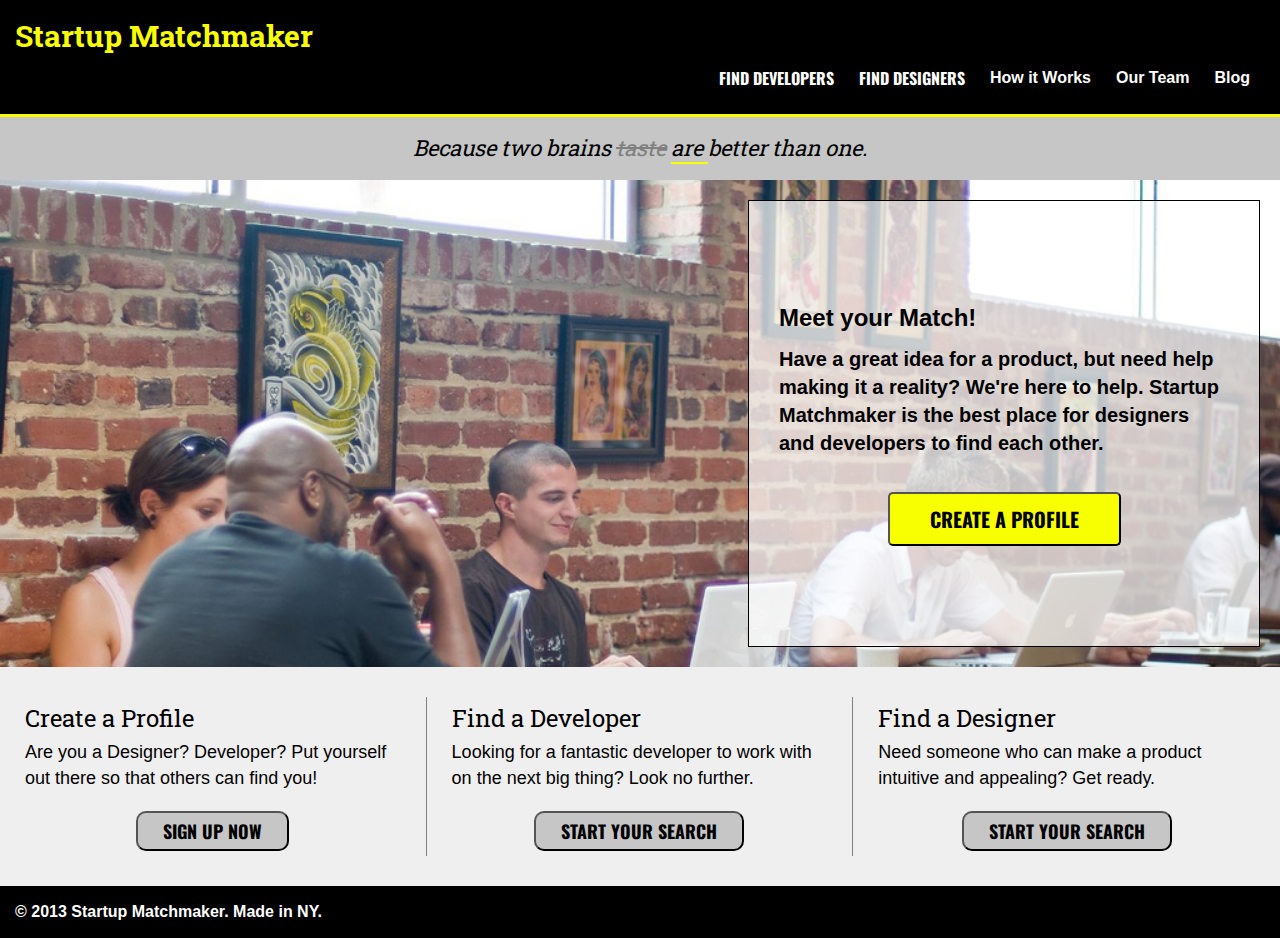
<file: Homework/Week 4/index.html>
<!DOCTYPE html>
<html lang="en">
	<head>
    	<meta charset="utf-8">
    	<meta name="description" content="">

		<title>Startup Matchmaker</title>

		<!-- external CSS link -->
		<link rel="stylesheet" href="css/reset.css">
		<link rel="stylesheet" href="css/style.css">
		<link href='http://fonts.googleapis.com/css?family=Roboto+Slab:400,700' rel='stylesheet' type='text/css'>
		<link href='http://fonts.googleapis.com/css?family=Oswald:700' rel='stylesheet' type='text/css'>

	</head>
	<body>

		<header class="clearfix">
			<nav>
				<h1>Startup Matchmaker</h1>
				<ul>
					<li><a href="#">Blog</a></li>
					<li><a href="#">Our Team</a></li>
					<li><a href="#">How it Works</li>
					<li class="capFont"><a href="#">FIND DESIGNERS</a></li>
					<li class="capFont"><a href="#">FIND DEVELOPERS</a></li>
				</ul>
				<button id="hamburger">Menu</button>
			</nav>
		</header>

		<main>
			<section id="quote">
				<h1>Because two brains <span><strike>taste</strike></span> <code>are </code> better than one.</h1>
			</section>

			<section id="image" class="clearfix">
				<div id="meetMatch">
					<h2>Meet your Match!</h2>
					<p>Have a great idea for a product, but need help making it a reality? We're here to help. Startup Matchmaker is the best place for designers and developers to find each other.
					</p>
					<button>CREATE A PROFILE</button>
				</div>
			</section>

			<section id="threeText" class="clearfix">
				<div class="product">
					<h2>Create a Profile</h2>
					<p>Are you a Designer? Developer? Put yourself out there so that others can find you!</p>
					<button>SIGN UP NOW</button>
				</div>
				<div class="product">
					<h2>Find a Developer</h2>
					<p>Looking for a fantastic developer to work with on the next big thing? Look no further.</p>
					<button>START YOUR SEARCH</button>
				</div>
				<div class="product">
					<h2>Find a Designer</h2>
					<p>Need someone who can make a product intuitive and appealing? Get ready.</p>
					<button>START YOUR SEARCH</button>
				</div>
			</section>

			<footer class="clearfix">
				&copy; 2013 Startup Matchmaker. Made in NY.
			</footer>	

			
		</main>
		
	</body>
</html>
</file>
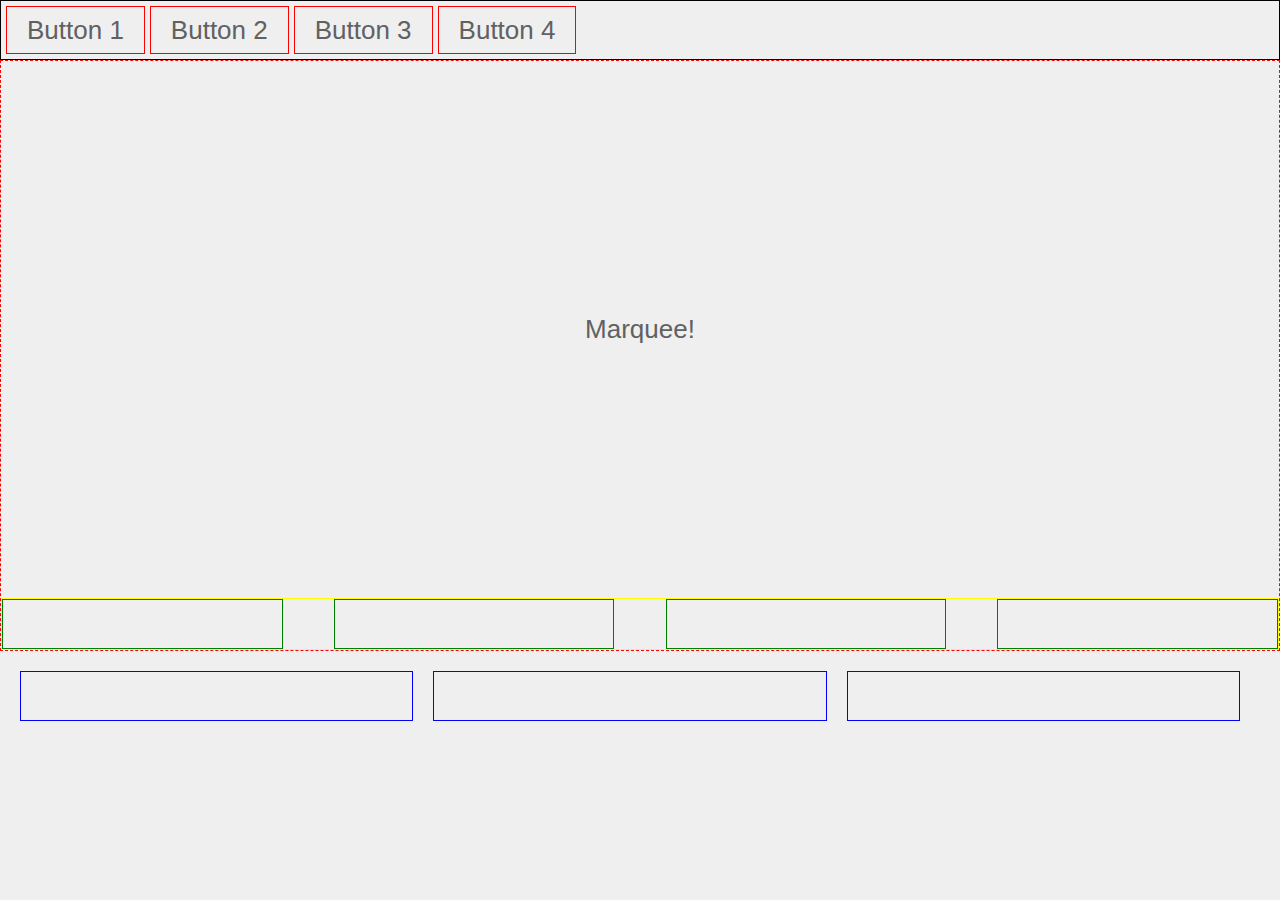
<file: Week 4/Responsive Example/index.html>
<!DOCTYPE html>
<html lang="en">
	<head>
    	<meta charset="utf-8">
    	<meta name="description" content="">

		<title>Blank Template</title>

		<!-- external CSS link -->
		<link rel="stylesheet" href="css/reset.css">
		<link rel="stylesheet" href="css/style.css">

	</head>
	<body>

		<header class="clearfix">
			<nav>
				<ul>
					<li>Button 1</li>
					<li>Button 2</li>
					<li>Button 3</li>
					<li>Button 4</li>
				</ul>
				<button id="hamburger">Menu</button>
			</nav>
		</header>

		<main>
			<section id="marquee">
				<h1>Marquee!</h1>
			</section>
			<section id="recent" class="clearfix">

				<div class="product"></div>
				<div class="product"></div>
				<div class="product"></div>
				<div class="product"></div>

			</section>
		</main>

		<footer class="clearfix">
			<div class="column"></div>
			<div class="column"></div>
			<div class="column"></div>
		</footer>
		
	</body>
</html>
</file>
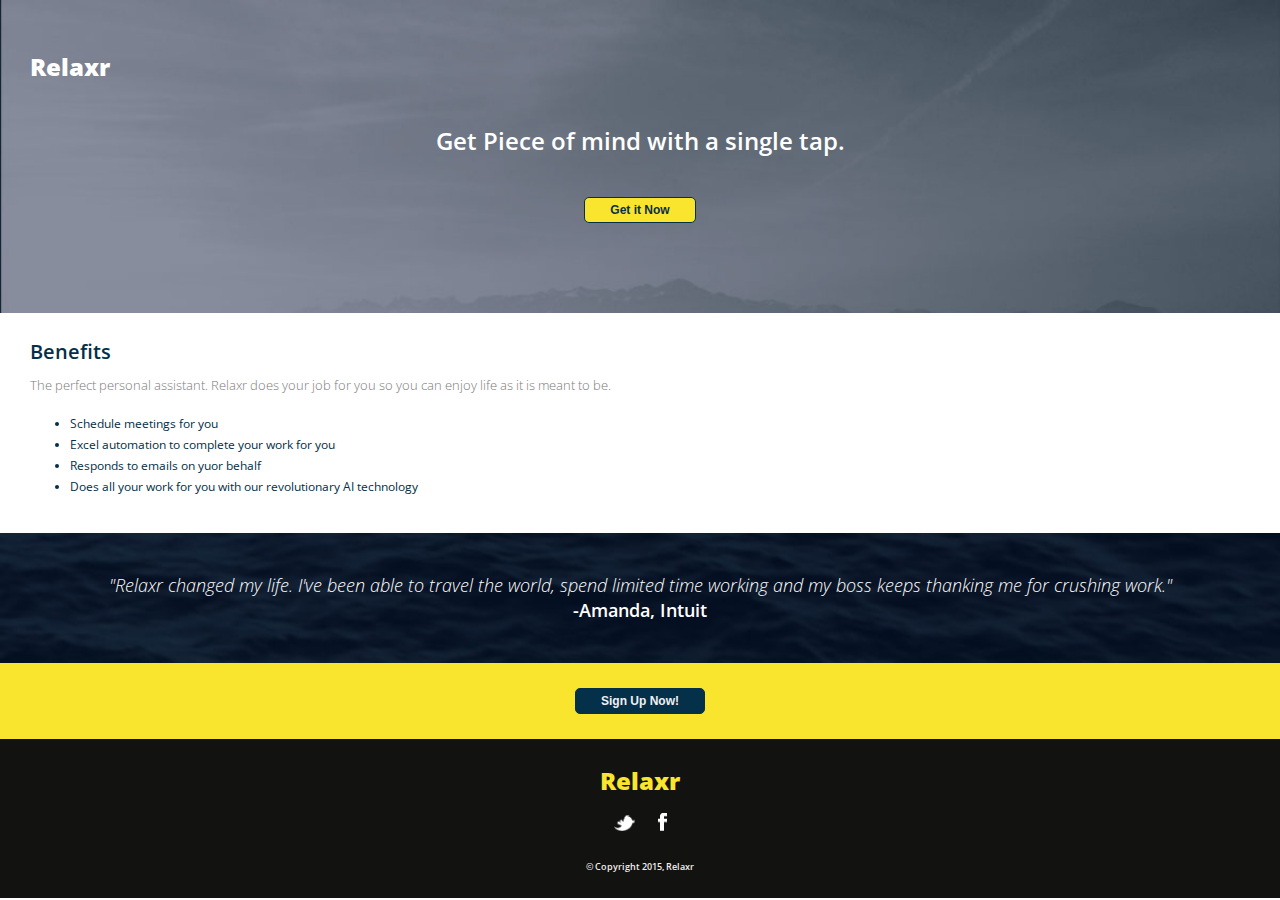
<file: Homework/Week 2/Beiser_homework-week-2/index.html>
<!DOCTYPE html>
<html lang="en">
	<head>
    	<meta charset="utf-8">
    	<meta name="description" content="Your description goes here">
    	<meta name="keywords" content="one, two, three">

		<title>Blank Template</title>

		<!-- external CSS link -->
		<link rel="stylesheet" href="css/reset.css">
		<link rel="stylesheet" href="css/style.css">
		<link href='http://fonts.googleapis.com/css?family=Open+Sans:300,300italic,600,800' rel='stylesheet' type='text/css'>

	</head>
	<body>
		<div id="container">
			<header>
				<h1>Relaxr</h1>
				<h2>Get Piece of mind with a single tap.</h2>
				<button>Get it Now</button>
			</header>

			<section>
				<h2>Benefits</h2>
				<p class="benefitsP">The perfect personal assistant. Relaxr does your job for you so you can enjoy life as it is meant to be.</p>
				<ul>
					<li>Schedule meetings for you</li>
					<li>Excel automation to complete your work for you</li>
					<li>Responds to emails on yuor behalf</li>
					<li>Does all your work for you with our revolutionary AI technology</li>
				</ul>
			</section>

			<section id="backgroundQuote">
				<p class="quote">"Relaxr changed my life. I've been able to travel the world, spend limited time working and my boss keeps thanking me for crushing work."<br>
				<span>-Amanda, Intuit</span>
				</p>
			</section>

			<section id="signUp">
				<button>Sign Up Now!</button>
			</section>

			<section id="socialMedia">
				<h1>Relaxr</h1>
				<img id="twitter" src="images/twitter.png">
				<img id="facebook" src="images/facebook.png">
				<footer>
				&copy; Copyright 2015, Relaxr
				</footer>
			</section>

		</div><!-- #container -->
	</body>
</html>
</file>
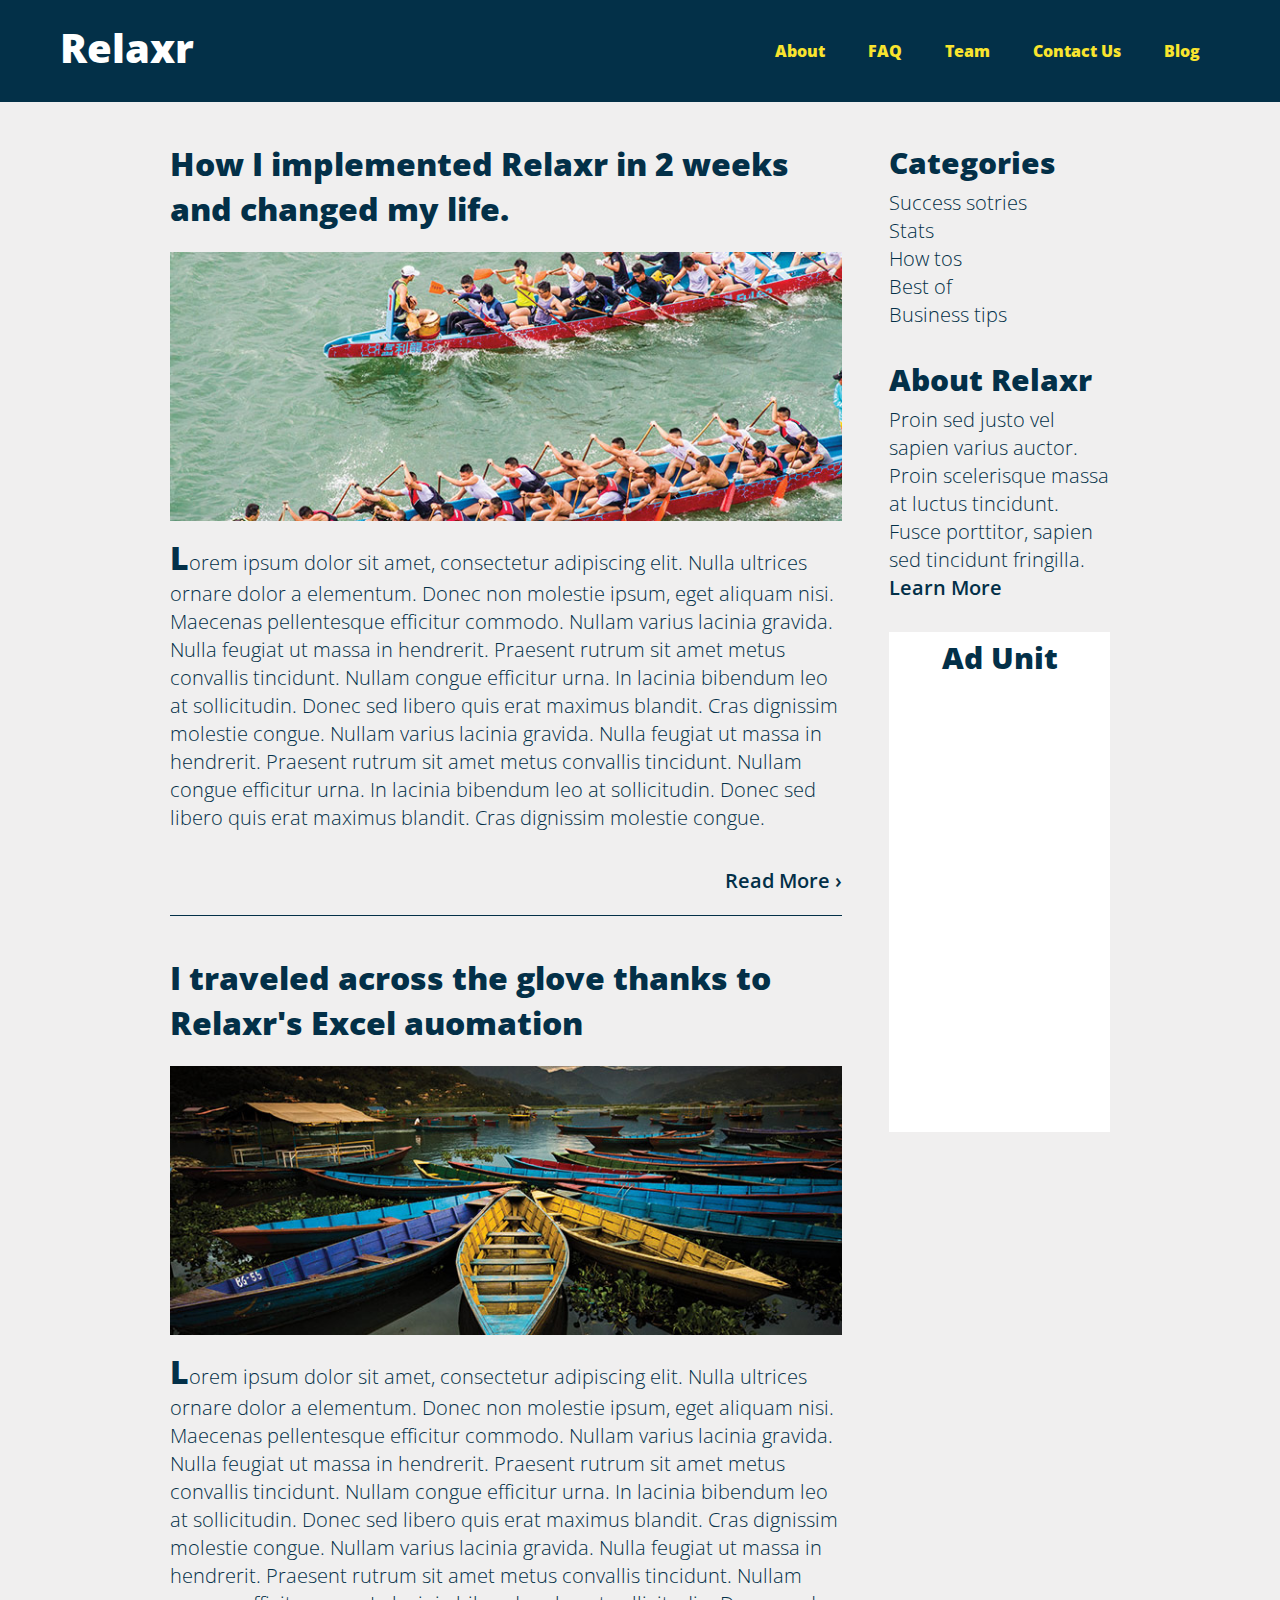
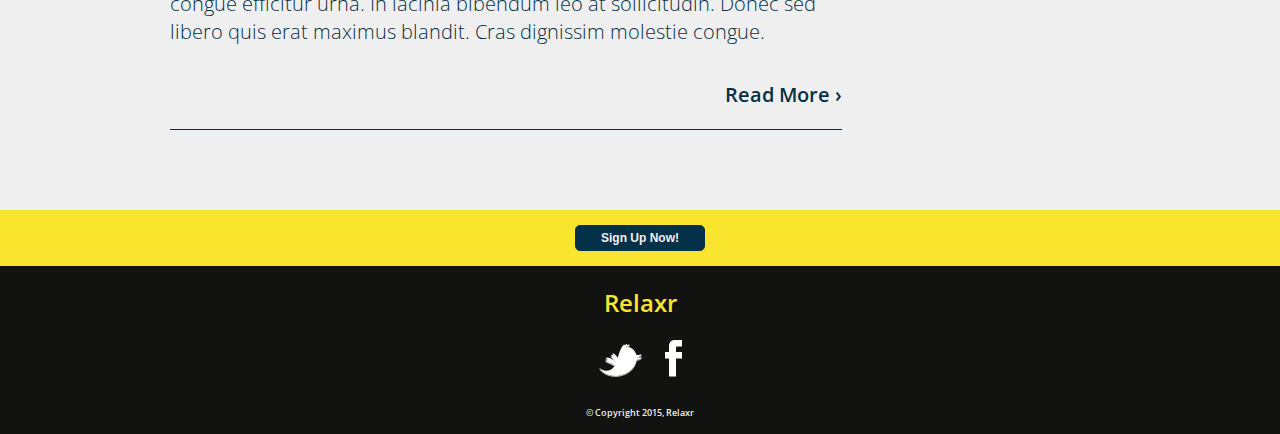
<file: Homework/Week 3/Week 3 Homework/index.html>
<!DOCTYPE html>
<html lang="en">
	<head>
    	<meta charset="utf-8">
    	<meta name="description" content="Your description goes here">
    	<meta name="keywords" content="one, two, three">

		<title>RELAXR</title>

		<!-- external CSS link -->
		<link rel="stylesheet" href="css/reset.css">
		<link rel="stylesheet" href="css/style.css">
		<link href='http://fonts.googleapis.com/css?family=Open+Sans:300,300italic,600,800' rel='stylesheet' type='text/css'>

	</head>
	<body>
		<div id="container">
			<header class="clearfix">
				
				<!-- The h1 is being floated left -->
				<h1>Relaxr</h1>

				<!-- The nav is being floated right -->
				<nav>

					<ul id="siteNav">

						<li><a href="#">About</a></li>
						<li><a href="#">FAQ</a></li>
						<li><a href="#">Team</a></li>
						<li><a href="#">Contact Us</a></li>
						<li><a href="#">Blog</a></li>

					</ul>

				</nav>

			</header>

			<section id="articles" class="clearfix">

				<div id="articleList">

					<article>

						<h2>How I implemented Relaxr in 2 weeks and changed my life.</h2>
						<img src="images/blog_photo1.jpg">
						<p>
							<span>L</span>orem ipsum dolor sit amet, consectetur adipiscing elit. Nulla ultrices ornare dolor a elementum. Donec non molestie ipsum, eget aliquam nisi. Maecenas pellentesque efficitur commodo. Nullam varius lacinia gravida. Nulla feugiat ut massa in hendrerit. Praesent rutrum sit amet metus convallis tincidunt. Nullam congue efficitur urna. In lacinia bibendum leo at sollicitudin. Donec sed libero quis erat maximus blandit. Cras dignissim molestie congue. Nullam varius lacinia gravida. Nulla feugiat ut massa in hendrerit. Praesent rutrum sit amet metus convallis tincidunt. Nullam congue efficitur urna. In lacinia bibendum leo at sollicitudin. Donec sed libero quis erat maximus blandit. Cras dignissim molestie congue.
						</p>
						<h3><a href="#">Read More &rsaquo;</a></h3>

					</article>

					<article>

						<h2>I traveled across the glove thanks to Relaxr's Excel auomation</h2>
						<img src="images/blog_photo2.jpg">
						<p>
							<span>L</span>orem ipsum dolor sit amet, consectetur adipiscing elit. Nulla ultrices ornare dolor a elementum. Donec non molestie ipsum, eget aliquam nisi. Maecenas pellentesque efficitur commodo. Nullam varius lacinia gravida. Nulla feugiat ut massa in hendrerit. Praesent rutrum sit amet metus convallis tincidunt. Nullam congue efficitur urna. In lacinia bibendum leo at sollicitudin. Donec sed libero quis erat maximus blandit. Cras dignissim molestie congue. Nullam varius lacinia gravida. Nulla feugiat ut massa in hendrerit. Praesent rutrum sit amet metus convallis tincidunt. Nullam congue efficitur urna. In lacinia bibendum leo at sollicitudin. Donec sed libero quis erat maximus blandit. Cras dignissim molestie congue.
						</p>
						<h3><a href="#">Read More &rsaquo;</a></h3>

					</article>

				</div>

				<aside id="sideBar">

					<div class="module" id="articleCategories">
						<h3>Categories</h3>
						<ul>
							<li><a href="#">Success sotries</a></li>
							<li><a href="#">Stats</a></li>
							<li><a href="#">How tos</a></li>
							<li><a href="#">Best of</a></li>
							<li><a href="#">Business tips</a></li>
						</ul>
					</div>

					<div class="module" id="aboutRelaxr">

						<h3>About Relaxr</h3>
						<p>
							Proin sed justo vel sapien varius auctor. Proin scelerisque massa at luctus tincidunt. Fusce porttitor, sapien sed tincidunt fringilla.
						</p>
						<h4>Learn More</h4>
					</div>

					<div class="module" id="adUnit">
						<h3>Ad Unit</h3>
					</div>

				</aside>

			</section>


			<section id="signUp">
				<button>Sign Up Now!</button>
			</section>

			<section id="socialMedia">
				<h1>Relaxr</h1>
				<img id="twitter" src="images/twitter.png">
				<img id="facebook" src="images/facebook.png">
				<footer>
				&copy; Copyright 2015, Relaxr
				</footer>
			</section>

		</div><!-- #container -->
	</body>
</html>
</file>
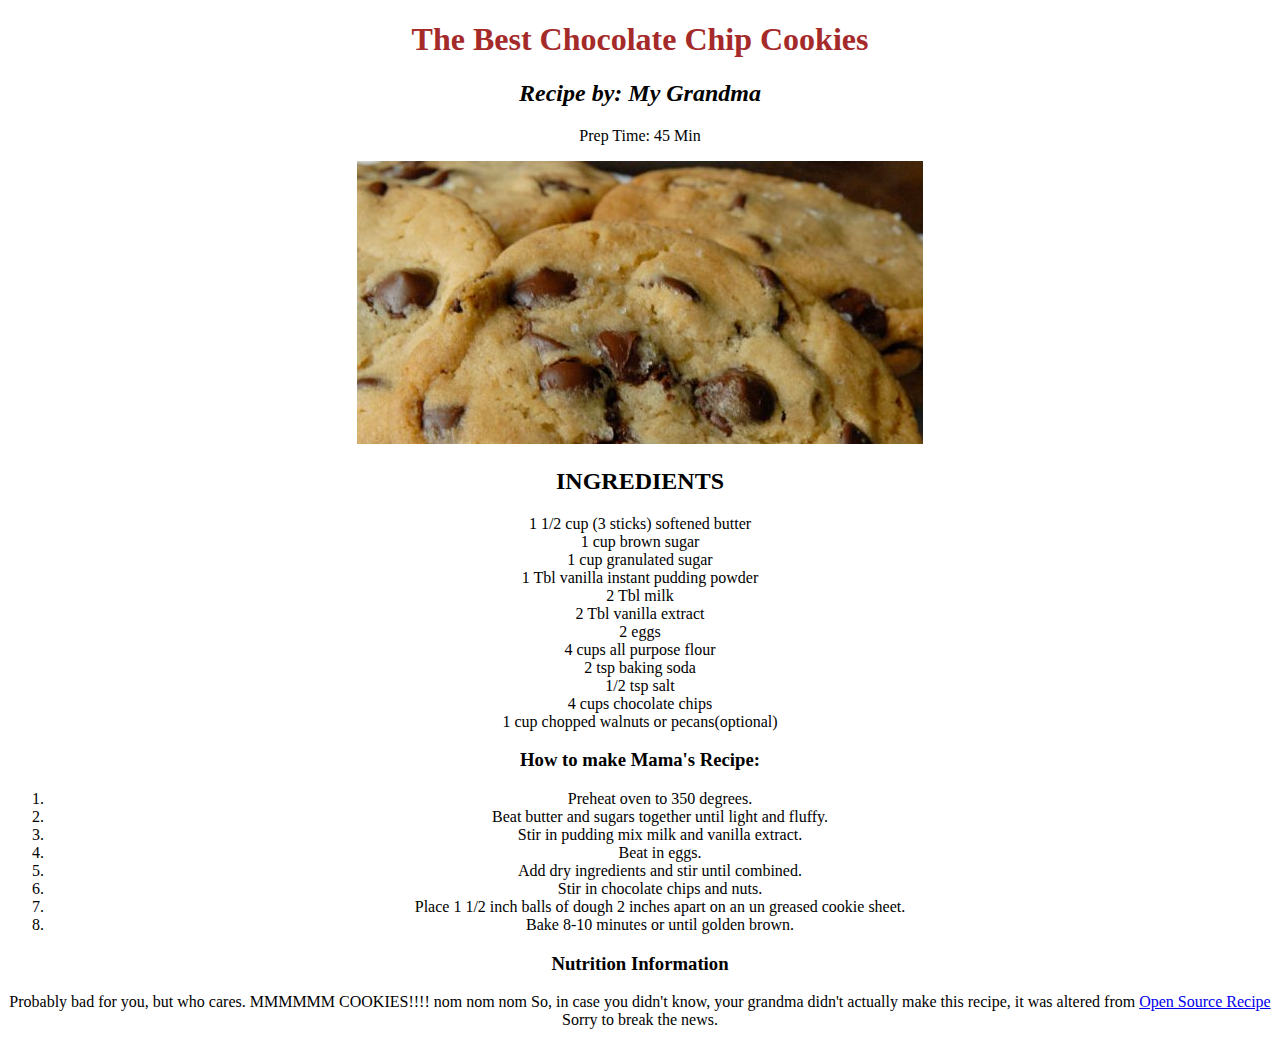
<file: cookies.html>
<!DOCTYPE html>
<head>
<title>Cookies</title>
</head>
<style>

h1{
	color:brown;
}
#container{
	margin:auto;
	text-align: center;
}
ul{
	text-decoration: none;
	list-style-type:none;
	-webkit-padding-start: 0px;
}
</style>
<body>
	<div id="container">
		<h1>The Best Chocolate Chip Cookies</h1>
		<h2><i>Recipe by: My Grandma</i></h2>
		<p>Prep Time: 45 Min</p>
		<img id="cookies" src="cookies.jpg"/>
		<h2>INGREDIENTS</h2>
		<ul>
			<li>1 1/2 cup (3 sticks) softened butter</li>
			<li>1 cup brown sugar</li>
			<li>1 cup granulated sugar</li>
			<li>1 Tbl vanilla instant pudding powder</li>
			<li>2 Tbl milk</li>
			<li>2 Tbl vanilla extract</li>
			<li>2 eggs</li>
			<li>4 cups all purpose flour</li>
			<li>2 tsp baking soda</li>
			<li>1/2 tsp salt</li>
			<li>4 cups chocolate chips</li>
			<li>1 cup chopped walnuts or pecans(optional)</li>
		</ul>

		<h3>How to make Mama's Recipe:</h3> 
		<ol>
			<li>Preheat oven to 350 degrees. </li> 
			<li>Beat butter and sugars together until light and fluffy. </li>
			<li>Stir in pudding mix milk and vanilla extract.</li> 
			<li>Beat in eggs.</li> 
			<li>Add dry ingredients and stir until combined.</li>
			<li>Stir in chocolate chips and nuts.</li>
			<li>Place 1 1/2 inch balls of dough 2 inches apart on an un greased cookie sheet.</li> 
			<li>Bake 8-10 minutes or until golden brown.</li>
		</ol>


		<h3>Nutrition Information</h3>
		<p>Probably bad for you, but who cares. MMMMMM COOKIES!!!! nom nom nom
		So, in case you didn't know, your grandma didn't actually make this recipe, it was altered from <a href="http://www.opensourcefood.com/people/Amanori/recipes/mamas-recipe-the-best-chocolate-chip-cookies">Open Source Recipe</a> 
		Sorry to break the news.</p>
	</div>
</body>
</file>
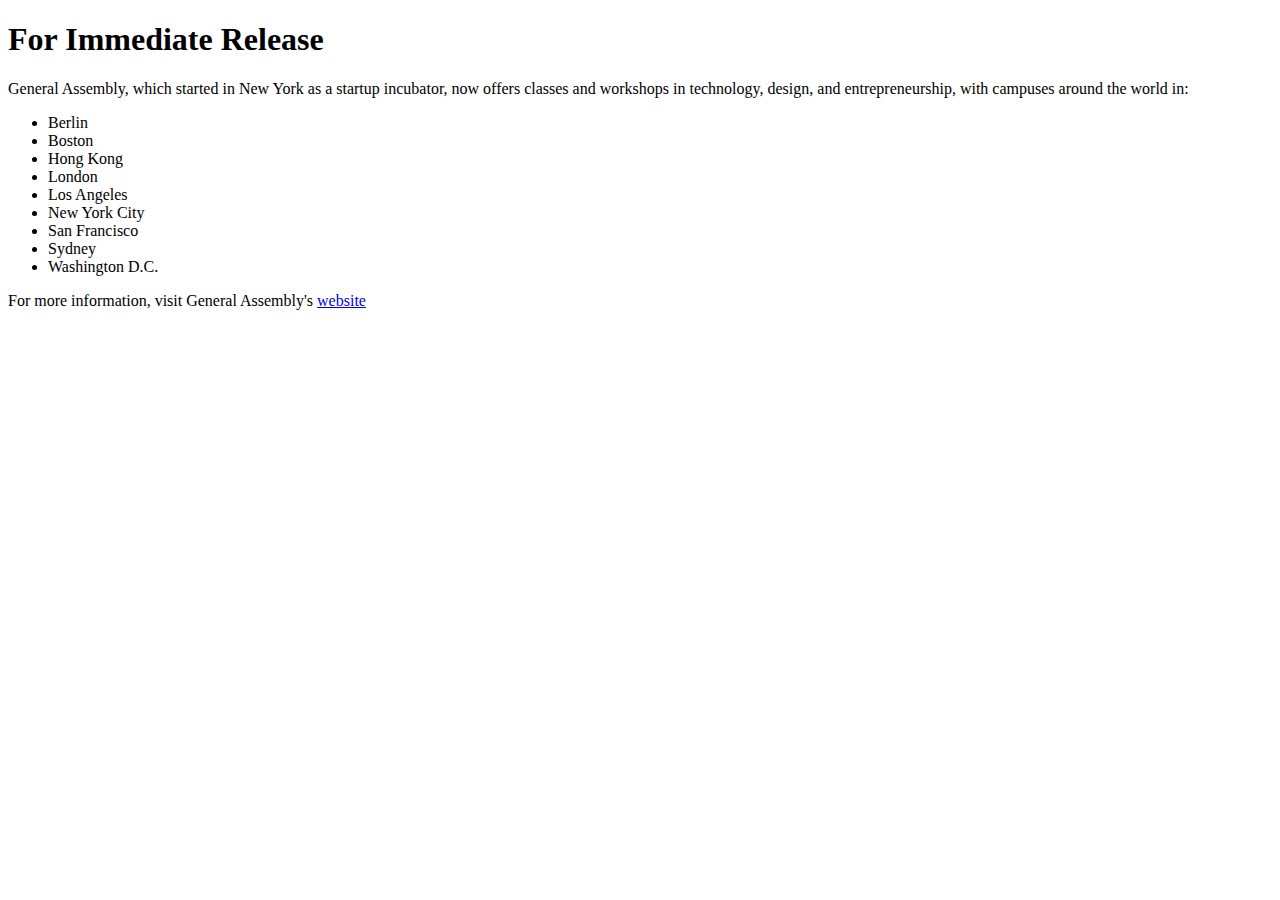
<file: pressrelease.html>
<!DOCTYPE html>
<head>
<title>Press Release</title>
</head>
<body>
<h1>For Immediate Release</h1>

<p>General Assembly, which started in New York as a startup incubator, now offers classes and workshops in technology, design, and entrepreneurship, with campuses around the world in:</p>

<ul>
	<li>Berlin</li>
	<li>Boston</li>
	<li>Hong Kong</li>
	<li>London</li>
	<li>Los Angeles</li>
	<li>New York City</li>
	<li>San Francisco</li>
	<li>Sydney</li>
	<li>Washington D.C.</li>
</ul>

<footer>
	<p>For more information, visit General Assembly's <a href="https://generalassemb.ly" target="_blank">website</a></p>
</footer>
</body>
</file>
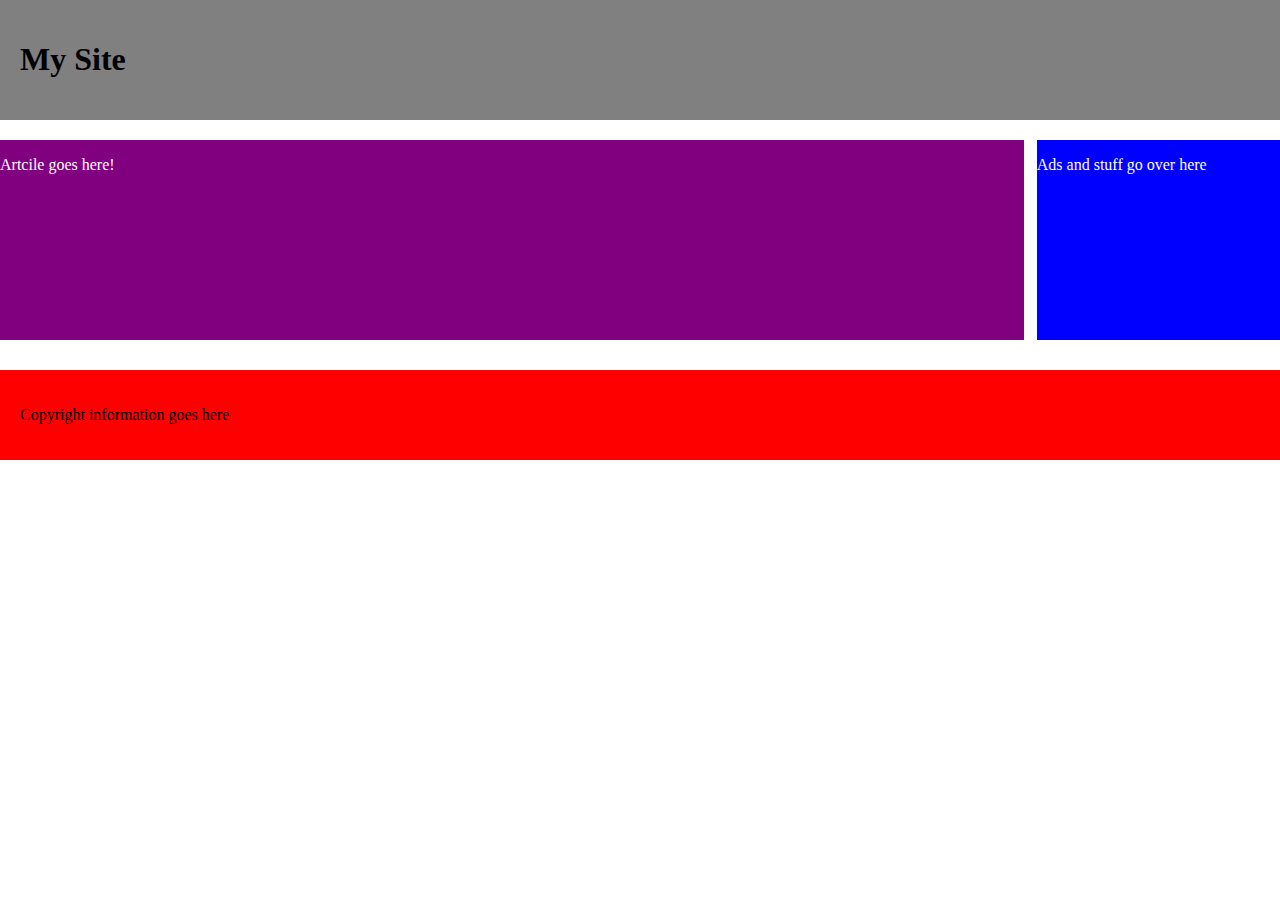
<file: Week 2/practice.html>
<head>
	<style type="text/css">

		body {

			background-color: white;
			padding: 0 !important;
			margin: 0 !important;

		}

		.clearfix:after {
		   content: " "; /* Older browser do not support empty content */
		   visibility: hidden;
		   display: block;
		   height: 10;
		   clear: both;
		}

		* {

			/*background-color: rgb(33, 33, 33);*/
			/*margin: 5px;*/
			/*color: white;*/

		}

		header{
			padding: 20px;
			background-color: gray;
			margin-bottom: 20px;
		}

		section#content{
			width: 80%;
			background-color: purple;
			float: left;
			color: white;
			min-height: 200px;
		}

		section#rightRail{
			width: 19%;
			background-color: blue;
			color: white;
			float: right;
			min-height: 200px;
		}

		footer{
			padding: 20px;
			background-color: red;
			margin-top: 20px;
		}

	</style>
</head>
<body>


	<header>
		<h1>My Site</h1>
	</header>	

	<main class="clearfix">

		<section id="content">
			<p>Artcile goes here!</p>
		</section>

		<section id="rightRail">
			<p>Ads and stuff go over here</p>
		</section>

	</main>

	<footer>
		<p>Copyright information goes here</p>
	</footer>	

</body>
</file>
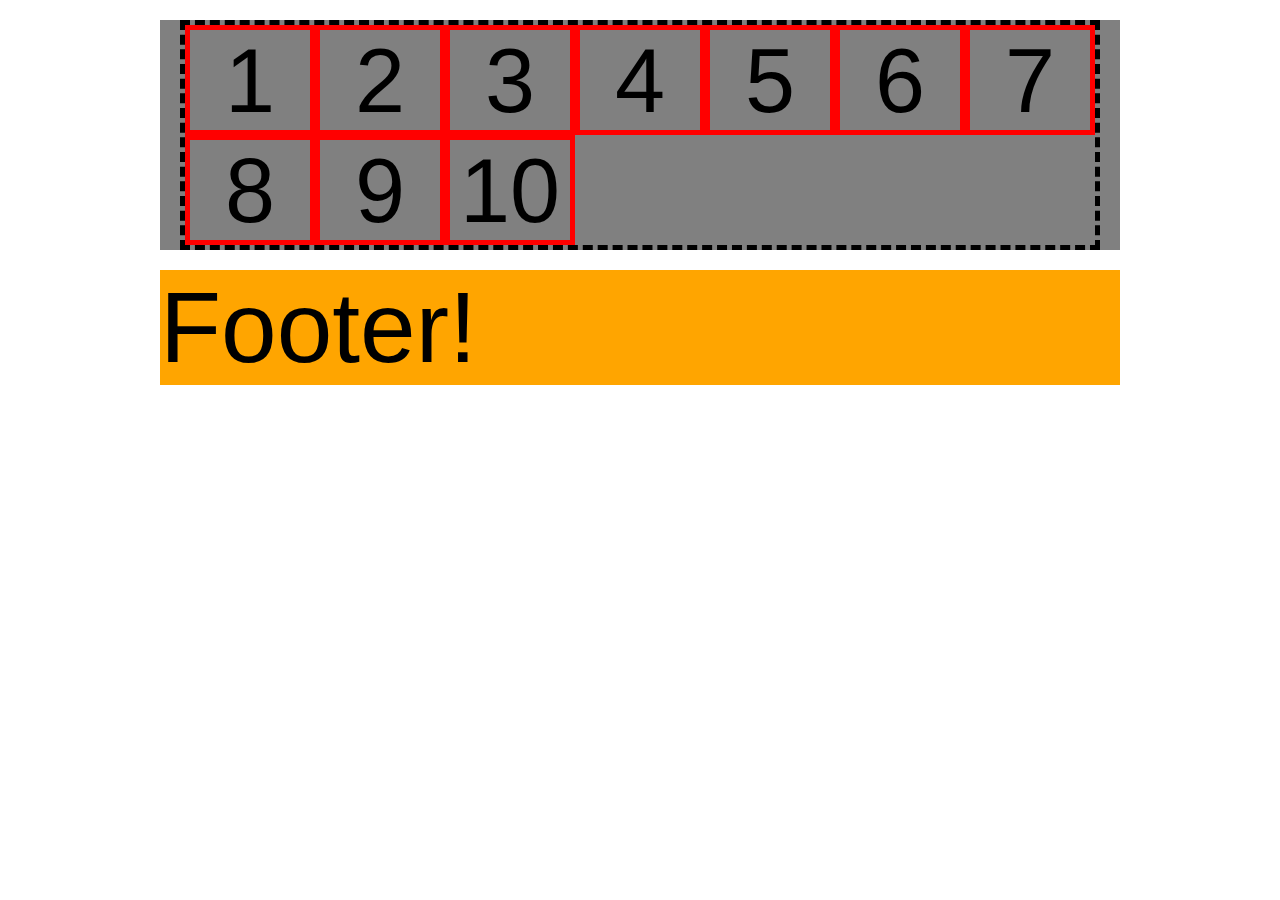
<file: Week 4/Float Example 2/float products.html>
<!DOCTYPE html>
<html lang="en">
	<head>
    	<meta charset="utf-8">
    	<meta name="description" content="Your description goes here">
    	<meta name="keywords" content="one, two, three">

		<title>Blank Template</title>

		<!-- external CSS link -->
		<link rel="stylesheet" href="css/normalize.css">
		<style type="text/css">

			/* Clear fix hack */
			.clearfix:after {
				content: ".";
				display: block;
				clear: both;
				visibility: hidden;
				line-height: 0;
				height: 0;
			}

			div#container {

				max-width: 960px;
				margin: 20px auto;
				background-color: gray;


			}

			div#products {

				border: 5px dashed #000;
				margin: 20px;

			}

			div.product {

				width: 120px;
				height: 100px;
				border: 5px solid red;
				font-size: 90px;
				text-align: center;
				float: left;
 
			}

			footer {

				max-width: 960px;
				margin: 0px auto;
				font-size: 100px;
				background-color: orange;

			}

		</style>

	</head>
	<body>

		<div id="container">

			<div id="products" class="clearfix">

				<div class="product">1</div>

				<div class="product">2</div>

				<div class="product">3</div>

				<div class="product">4</div>

				<div class="product">5</div>

				<div class="product">6</div>

				<div class="product">7</div>

				<div class="product">8</div>

				<div class="product">9</div>

				<div class="product">10</div>

				

			</div>

		</div>

		<footer>Footer!</footer>
		
	</body>
</html>
</file>
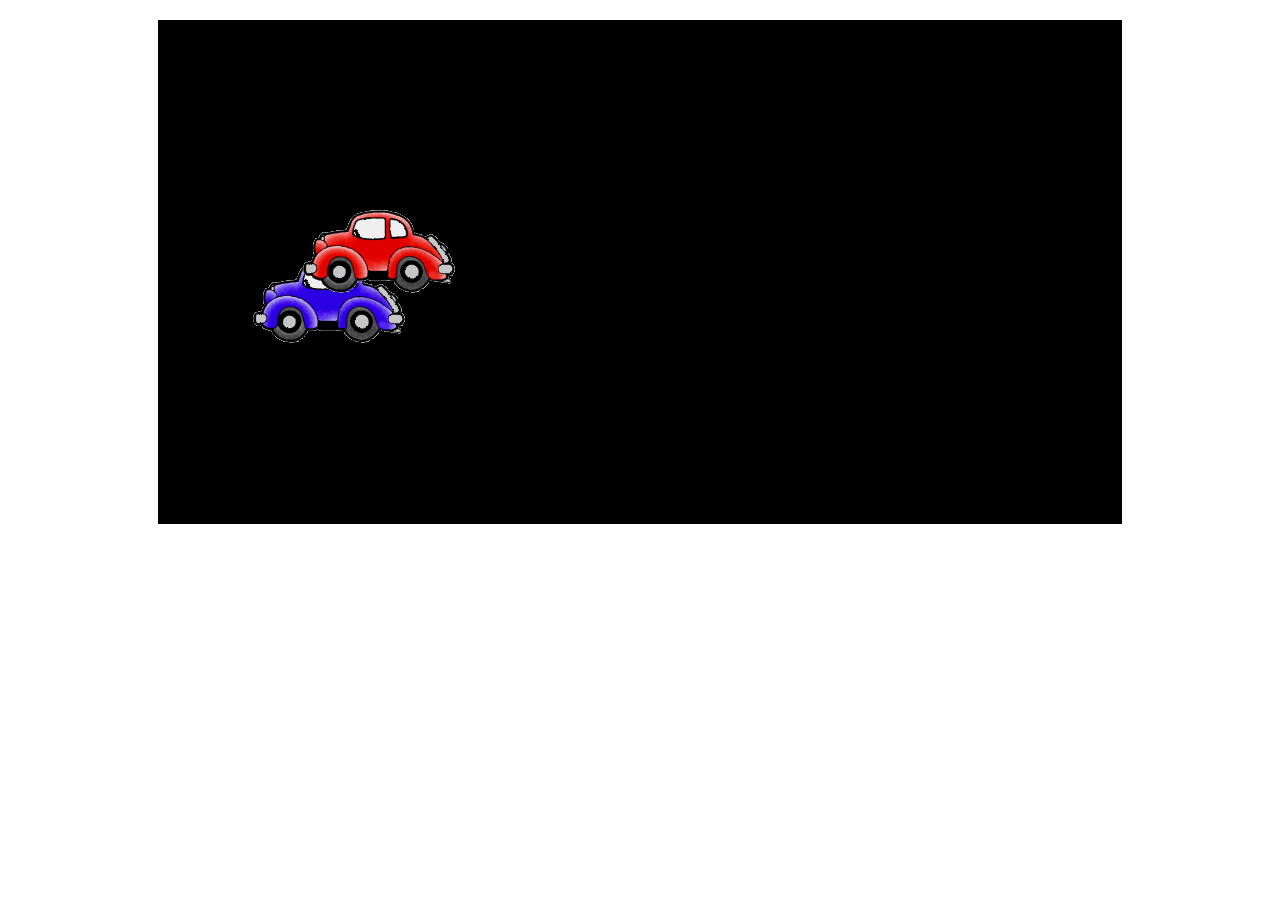
<file: Week 4/Position Example/positioning.html>
<!DOCTYPE html>
<html lang="en">
	<head>
    	<meta charset="utf-8">
    	<meta name="description" content="Your description goes here">
    	<meta name="keywords" content="one, two, three">

		<title>Positioning</title>

		<!-- external CSS link -->
		<link rel="stylesheet" href="css/normalize.css">
		<style type="text/css">

			/* Clear fix hack */
			.clearfix:after {
				content: ".";
				display: block;
				clear: both;
				visibility: hidden;
				line-height: 0;
				height: 0;
			}

			div#road {

				max-width: 960px;
				margin: 20px auto;
				height: 500px;
				border: 2px solid #000;
				background-color: black;
/*				overflow: hidden;*/

			}

			div#red {
				position: fixed;
				top: 200px;
				left: 300px;
				z-index: 100;


			}

			div#blue{
				position: absolute;
				top: 250px;
				left: 250px;
			}
			

		</style>

	</head>
	<body>

		<div id="road">

			<div id="red"><img src="car.png"></div>

			<div id="blue"><img src="car-2.png"></div>

		</div>
		
	</body>
</html>
</file>
<file: Homework/Week 4/css/style.css>
/*
Project Name: Blank Template
Client: Your Client
Author: Your Name
Developer @GA in NYC
*/


/******************************************
/* SETUP
/*******************************************/

/* Box Model Hack */
* {
  -moz-box-sizing: border-box; /* Firexfox */
  -webkit-box-sizing: border-box; /* Safari/Chrome/iOS/Android */
  box-sizing: border-box; /* IE */
}

/* Clear fix hack */
.clearfix:after {
  content: ".";
  display: block;
  clear: both;
  visibility: hidden;
  line-height: 0;
  height: 0;
}

.clear {
  clear: both;
}

.alignright {
  float: right;
  padding: 0 0 10px 10px; /* note the padding around a right floated image */
}

.alignleft {
  float: left;
  padding: 0 10px 10px 0; /* note the padding around a left floated image */
}

/******************************************
/* BASE STYLES
/*******************************************/

body {
  color: #043049;
  line-height: 1.4;
  color: #606161;
  font-family: 'Open Sans', Helvetica, Arial, sans-serif;
  font-weight: 300;
  background: #f0efef;
}
a {
  text-decoration: none;
}


/******************************************
/* LAYOUT
/*******************************************/

header {

  border-bottom: 3px solid #f8ff00;
  padding: 15px;
  background-color: black;

}

header h1{
  color: #f8ff00;
  font-size: 30px;
  font-family: 'Roboto Slab', serif;
  font-weight: 700;
}

header button#hamburger {

  float: right;
  display: none;

}

header nav ul li {
  float: right;
  margin-right: 5px;
  padding: 10px 10px;
  color: white;
  font-weight: 600;
}

header nav ul li a{
  text-decoration: none;
  color: white;
}

header nav ul li a:hover{
  text-decoration: none;
  opacity: 0.5;
}

header nav ul li.capFont {
  font-weight: 700;
  font-family: 'Oswald', sans-serif;
}

section#quote {
  margin: 0 auto;
  padding: 16px 0;
  text-align: center;
  background-color: #c6c6c6;
  color:black;
  font-style: italic;
  font-size: 22px;
  font-weight: 400;
  font-family: 'Roboto Slab', serif;
}
 
 section#quote span{
  color: gray;
 }

 section#quote code{
  border-bottom: 2px solid #f8ff00;
 }

section#image {
  background-image: url(../img/coworking.jpg);
  background-size: cover;
  padding: 20px 0;

}

section#image div#meetMatch{
  background-color: rgba(255, 255, 255, 0.7);
  color: black;
  padding: 100px 30px;
  text-align: center;
  float: right;
  margin-right: 20px; 
  border: 1px solid black;
  width: 40%;
}

section#image div#meetMatch h2{
  font-weight: 800;
  font-size: 24px;
  text-align: left;
  margin-bottom: 10px;
}

section#image div#meetMatch p{
  font-size: 20px;
  text-align: left;
  font-weight: 600;

}

section#image div#meetMatch button{
  font-size: 20px;
  background-color: #f8ff00;
  margin-top: 35px;
  border-radius: 5px;
  padding: 10px 40px;
  font-weight: 700;
  font-family: 'Oswald', sans-serif;
}


section#threeText div.product {
  width: 33.33%;
  border-right: 1px solid gray;
  float: left;
  text-align: center;
  padding: 5px 25px;
  color: black;
  margin: 30px 0;

}


section#threeText div.product:last-child {
  border-right: none;

}

section#threeText div.product h2{
  text-align: left;
  font-family: 'Roboto Slab', serif;
  font-weight: 400;
  font-size: 24px;
  margin-bottom: 5px;
}

section#threeText div.product p{
  text-align: left;
  font-size: 18px;

}

section#threeText div.product button{
  background-color: #c6c6c6;
  padding: 5px 25px;
  font-size: 18px;
  margin-top: 20px;
  border-radius: 10px;
  font-family: 'Oswald', sans-serif;
  font-weight: 700;

}


footer {
  background-color: black;
  color: white;
  padding: 15px;
  font-size: 16px;
  font-weight: 600;


}




/******************************************
/* ADDITIONAL STYLES
/*******************************************/


/* iPad Breakpoint */
@media only screen and (max-width : 768px) {

  header nav ul {

    display: none;

  }
  section#quote {
  font-size: 18px;
}

  header button#hamburger {

    display: block;

  }
  section#image {
  padding: 70px 0;
  display: inline-block;
  vertical-align: top;

}

  section#image div#meetMatch{
  padding: 40px 30px;
  text-align: center;
  display: block;
  margin: 50px 0; 
  border: 1px solid black;
  width: 100%;
  vertical-align: bottom;
}
section#image div#meetMatch h2{
  font-size: 20px;
}

section#image div#meetMatch p{
  font-size: 18px;

}

section#image div#meetMatch button{
  font-size: 18px;
}
  section#threeText div.product {
    
    text-align: left;
    padding: 35px 25px;
    color: black;
    margin: 0;
    display: block;
    border-right: none;
    width: 100%;
    border-bottom: 1px solid gray;
}
section#threeText div.product button{
  font-size: 16;

}
section#threeText div.product:last-child {
  border-bottom: none;

}



}
</file>
<file: Week 4/Responsive Example/css/style.css>
/*
Project Name: Blank Template
Client: Your Client
Author: Your Name
Developer @GA in NYC
*/


/******************************************
/* SETUP
/*******************************************/

/* Box Model Hack */
* {
  -moz-box-sizing: border-box; /* Firexfox */
  -webkit-box-sizing: border-box; /* Safari/Chrome/iOS/Android */
  box-sizing: border-box; /* IE */
}

/* Clear fix hack */
.clearfix:after {
  content: ".";
  display: block;
  clear: both;
  visibility: hidden;
  line-height: 0;
  height: 0;
}

.clear {
  clear: both;
}

.alignright {
  float: right;
  padding: 0 0 10px 10px; /* note the padding around a right floated image */
}

.alignleft {
  float: left;
  padding: 0 10px 10px 0; /* note the padding around a left floated image */
}

/******************************************
/* BASE STYLES
/*******************************************/

body {
  color: #043049;
  font-size: 26px;
  line-height: 1.4;
  color: #606161;
  font-family: 'Open Sans', Helvetica, Arial, sans-serif;
  font-weight: 300;
  background: #f0efef;
}
a {
  text-decoration: none;
}


/******************************************
/* LAYOUT
/*******************************************/

header {

  border: 1px solid #000;
  padding: 5px;

}

header button#hamburger {

  float: right;
  display: none;

}

header nav ul li {

  /*height: 60px;*/
  border: 1px solid red;
  float: left;
  margin-right: 5px;
  padding: 5px 20px;

}

main {

  border: 1px dashed red;

}

section#marquee {

  padding: 250px 0;
  text-align: center;

  /*background-image: url(../images/header_bg.jpg);*/
  /*background-size: cover;*/

}

section#recent {

  border: 1px solid yellow;

}

section#recent div.product {

  width: 22%;
  border: 1px solid green;
  height: 50px;
  float: left;
  margin-right: 4%;

}

section#recent div.product:last-child {

  margin-right: 0;

}


footer {

  padding: 20px;

}

footer div.column {

  /*width: 33.33%;*/
  width: calc( ( 100% / 3 ) - 20px );
  border: 1px solid blue;
  margin-right: 20px;
  height: 50px;
  float: left;

}

footer div.column:last-child {

  margin-right: 0;

}


/******************************************
/* ADDITIONAL STYLES
/*******************************************/


/* iPad Breakpoint */
@media only screen and (max-width : 768px) {

  body {

    font-size: 200%;

  }

  header nav ul {

    display: none;

  }

  header button#hamburger {

    display: block;

  }

  section#recent {

    display: none;

  }

  section#recent div.product {

    width: 45%;

  }  

}

/* iPhone Breakpoint */
@media only screen and (max-width : 520px) {

  section#recent div.product {

    float: none;
    width: auto;
    margin-right: 0;

  }

}
</file>
<file: Homework/Week 2/Beiser_homework-week-2/css/style.css>
/*
Project Name: Blank Template
Client: Your Client
Author: Your Name
Developer @GA in NYC
*/


/******************************************
/* SETUP
/*******************************************/

/* Box Model Hack */
* {
     -moz-box-sizing: border-box; /* Firexfox */
     -webkit-box-sizing: border-box; /* Safari/Chrome/iOS/Android */
     box-sizing: border-box; /* IE */
}

/* Clear fix hack */
.clearfix:after {
     content: ".";
     display: block;
     clear: both;
     visibility: hidden;
     line-height: 0;
     height: 0;
}

.clear {
  clear: both;
}

.alignright {
  float: right;
  padding: 0 0 10px 10px; /* note the padding around a right floated image */
}

.alignleft {
  float: left;
  padding: 0 10px 10px 0; /* note the padding around a left floated image */
}

/******************************************
/* BASE STYLES
/*******************************************/

body {
     color: #000;
     font-size: 12px;
     line-height: 1.4;
     font-family: Helvetica, Arial, sans-serif;
     font-family: 'Open Sans', sans-serif;
}


/******************************************
/* LAYOUT
/*******************************************/

/* Center the container */
#container {
  width: 100%;
  margin: auto;
  height: 500px;

}

header {
  text-align: center; 
  padding: 50px 30px 90px;
  background: url(../images/header_bg.jpg) no-repeat center top rgb(134,141,157);
  background-size: cover;
}

header h1{ /*relaxer*/
  font-size: 24px;
  font-weight: 800;
  text-align: left;
  color: rgb(255, 255, 255);
}

header h2{ /*get peace of mind*/
  font-size: 24px;
  font-weight: 600;
  margin: 40px 0;
  text-align: center;
  color: rgb(255, 255, 255);
}

header button{ 
  background-color: rgb(249, 228, 46);
  color: rgb(6, 48, 72);
  font-size: 12px;
  font-weight: 600;
  border: 1px solid rgb(6, 48, 72);
  border-radius: 5px;
  padding: 5px 25px;
}

section{
  padding: 25px 30px;
}

section h2{ /*benefits*/
  font-size: 20px;
  font-weight: 600;
  color: rgb(3, 48, 72);
}

section p.benefitsP{ /*p_benefits*/
  font-size: 13px;
  font-weight: 300;
  color: rgb(125, 122, 123);
  margin: 10px 0;
  width: 65%;
}

ul{
  list-style-type: disc;
  color: rgb(3, 48, 72);
  padding: 10px 40px;
}

li{
  padding: 2px 0;
}

#backgroundQuote{
  background: url(../images/testimonial_bg.jpg) no-repeat center top;
  background-size: cover;
}

section p.quote{
  text-align: center;
  font-size: 18px;
  font-weight: 300;
  font-style: italic;
  color: rgb(255, 255, 255);
  padding: 15px 60px;
}

span{
  font-weight: 600;
  font-style: normal;
}

#signUp{
  background-color: rgb(249, 228, 46);
  text-align: center;
}

section button{
  background-color: rgb(4, 48, 73);
  color: rgb(241, 240, 242);
  font-size: 12px;
  font-weight: 600;
  border: 1px solid rgb(6, 48, 72);
  border-radius: 5px;
  padding: 5px 25px;
}

#socialMedia{
  background-color: rgb(18, 18, 17);
  text-align: center;
}

section h1{
  color: rgb(249, 228, 46);
  font-size: 24px;
  font-weight: 800;
  padding-bottom: 15px; 
}

#twitter{
  width: 21.5px;
  height: 16.5px;
  margin-right: 10px;
}

#facebook{
  width: 8.5px;
  height: 18.5px;
  margin-left: 10px;
}

footer {
  font-size: 9px;
  font-weight: 600;
  color: rgb(241, 239, 238);
  padding-top: 25px;

}

/******************************************
/* ADDITIONAL STYLES
/*******************************************/
</file>
<file: Homework/Week 3/Week 3 Homework/css/style.css>
/*
Project Name: Blank Template
Client: Your Client
Author: Tara Beiser
Developer @GA in NYC
*/


/******************************************
/* SETUP
/*******************************************/

/* Box Model Hack */
* {
     -moz-box-sizing: border-box; /* Firexfox */
     -webkit-box-sizing: border-box; /* Safari/Chrome/iOS/Android */
     box-sizing: border-box; /* IE */
}

/* Clear fix hack */
.clearfix:after {
     content: ".";
     display: block;
     clear: both;
     visibility: hidden;
     line-height: 0;
     height: 0;
}

.clear {
  clear: both;
}

.alignright {
  float: right;
  padding: 0 0 10px 10px; /* note the padding around a right floated image */
}

.alignleft {
  float: left;
  padding: 0 10px 10px 0; /* note the padding around a left floated image */
}

/******************************************
/* BASE STYLES
/*******************************************/

body {
     color: #000;
     font-size: 12px;
     line-height: 1.4;
     font-family: 'Open Sans', sans-serif;
     background-color: #f0efef;
}


/******************************************
/* LAYOUT
/*******************************************/

/* Center the container */
#container {
  /*width: 960px;*/
  /*margin: auto;*/
}

/*HEADER************/

header {

  background-color: #033048;
  color: #fff;
  padding: 20px 60px;

}

header nav {

  float: right;
  padding: 20px 0;

}

header nav ul#siteNav li {

  display: inline-block;
  font-size: 16px;
  color: #f9e42e;
  padding: 0px 20px;
  font-weight: 800;

}

header nav ul#siteNav li a{
  color: #f9e42e;
  text-decoration: none;
}

header nav ul#siteNav li a:hover{
  color: green;
}


header h1 {

  float: left;
  font-size: 40px;
  font-weight: 800;

}

/******************************************
/* MAIN ARTICLE
/*******************************************/

section#articles article img{
  padding-top: 20px;
  width: 100%
}


section#articles {

  max-width: 960px;
  margin: 40px auto;

}

section#articles div#articleList {

  width: 70%;
  float: left;
  margin-left: 10px;
  color: #033048;

}

section#articles div#articleList h2 {
  font-size: 32px;
  font-weight: 800;

}

section#articles div#articleList span {
  font-size:32px; 
  font-weight:800
}

section#articles div#articleList p {
  font-size: 20px;
  font-weight: 100;
  padding: 10px 0 20px;

}

section#articles div#articleList h3 {
  border-bottom: 1px solid #033048;
  font-size: 20px;
  font-weight: 600;
  text-align: right;
  padding: 15px 0 20px;
  margin-bottom: 40px;
}

section#articles div#articleList h3 a {
  color: #033048;
  text-decoration: none;
}

section#articles div#articleList h3 a:hover {
  opacity: 0.5;
}

/******************************************
/* SIDE BAR
/*******************************************/

section#articles aside#sideBar {

  width: 23%;
  float: right;
  color: #033048;
  margin-right: 10px;

}

section#articles aside#sideBar .module {
  padding-bottom: 30px;

}

section#articles aside#sideBar h3 {
  font-size: 30px;
  font-weight: 800;
  padding-bottom: 5px;

}

section#articles aside#sideBar li, 
section#articles aside#sideBar p {
  font-size: 20px;
  font-weight: 100;

}

section#articles aside#sideBar li a{
  color: #033048;
  text-decoration: none;
}

section#articles aside#sideBar li a:hover{
  color: purple;
}

section#articles aside#sideBar h4{
  font-weight: 600;
  font-size: 20px;
}

section#articles aside#sideBar #adUnit{
  background-color: white;
  height: 500px;
  text-align: center;
  padding-top: 5px;
}

/******************************************
/* FOOTER
/*******************************************/

#signUp{
  background-color: rgb(249, 228, 46);
  text-align: center;
  padding: 15px 0;
}

section button{
  background-color: rgb(4, 48, 73);
  color: rgb(241, 240, 242);
  font-size: 12px;
  font-weight: 600;
  border: 1px solid rgb(6, 48, 72);
  border-radius: 5px;
  padding: 5px 25px;
}

#socialMedia{
  background-color: rgb(18, 18, 17);
  text-align: center;
}

section#socialMedia h1{
  color: rgb(249, 228, 46);
  font-size: 24px;
  font-weight: 600;
  padding: 20px 0;
}

#twitter{
  margin-right: 10px;
}

#facebook{
  margin-left: 10px;
}

footer {
  font-size: 9px;
  font-weight: 600;
  color: rgb(241, 239, 238);
  padding: 25px 0 15px;

}

/******************************************
/* ADDITIONAL STYLES
/*******************************************/
</file>
